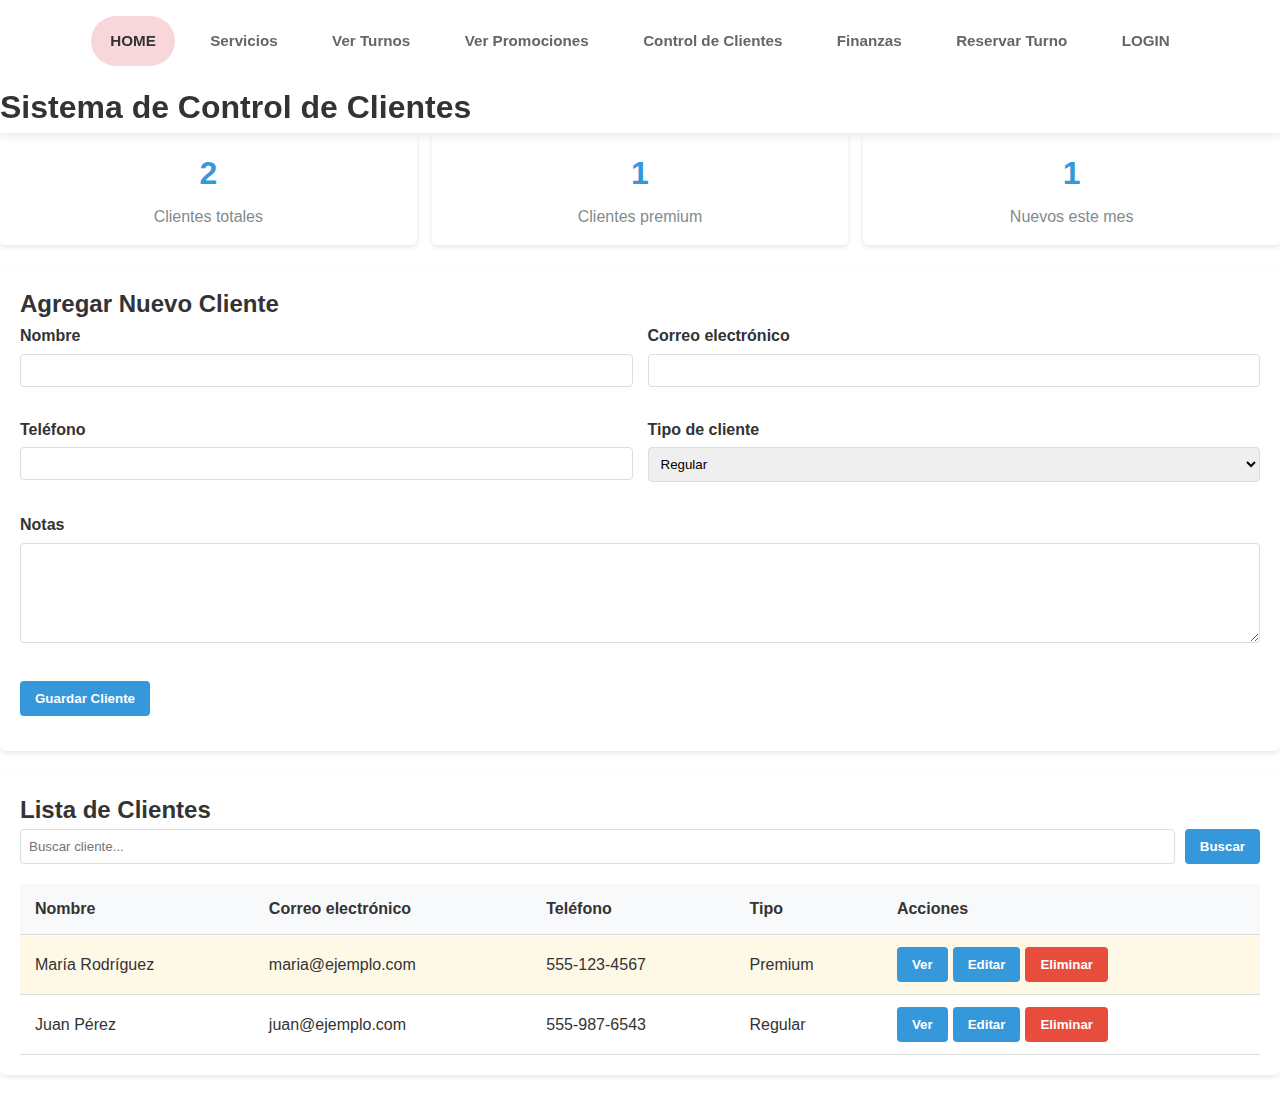
<file: clientes.html>
<!DOCTYPE html>
<html lang="es">
<head>
    <meta charset="UTF-8">
    <meta name="viewport" content="width=device-width, initial-scale=1.0">
    <title>Control de Clientes</title>
    <link rel="stylesheet" href="clientes.css">

</head>
<body>
    <div id="notification"></div>
    <header>
        <div class="container">
            <nav>
                <ul>
                    <li><a href="index.html" class="active">HOME</a></li>
                    <li><a href="servicios.html">Servicios</a></li>
                    <li><a href="adminturno.html">Ver Turnos</a></li>
                    <li><a href="promocion.html">Ver Promociones</a></li>
                    <li><a href="clientes.html">Control de Clientes</a></li>
                    <li><a href="finanzas.html">Finanzas</a></li>
                    <li><a href="turnos.html">Reservar Turno</a></li>
                    <li><a href="estetica/index.html">LOGIN</a></li>
                </ul>
            </nav>
            <h1>Sistema de Control de Clientes</h1>
        </div>
    </header>
    
    <div class="container">
        <div class="stats">
            <div class="stat-card">
                <h3 id="total-clients">2</h3>
                <p>Clientes totales</p>
            </div>
            <div class="stat-card">
                <h3 id="premium-clients">1</h3>
                <p>Clientes premium</p>
            </div>
            <div class="stat-card">
                <h3 id="this-month">1</h3>
                <p>Nuevos este mes</p>
            </div>
        </div>
        
        <div class="card">
            <h2>Agregar Nuevo Cliente</h2>
            <form id="client-form">
                <div class="form-group">
                    <label for="name">Nombre</label>
                    <input type="text" id="name" required>
                </div>
                <div class="form-group">
                    <label for="email">Correo electrónico</label>
                    <input type="email" id="email" required>
                </div>
                <div class="form-group">
                    <label for="phone">Teléfono</label>
                    <input type="tel" id="phone">
                </div>
                <div class="form-group">
                    <label for="type">Tipo de cliente</label>
                    <select id="type">
                        <option value="regular">Regular</option>
                        <option value="premium">Premium</option>
                    </select>
                </div>
                <div class="form-group full-width">
                    <label for="notes">Notas</label>
                    <textarea id="notes"></textarea>
                </div>
                <div class="form-group">
                    <button type="submit">Guardar Cliente</button>
                </div>
            </form>
        </div>
        
        <div class="card">
            <h2>Lista de Clientes</h2>
            <div class="search-bar">
                <input type="text" id="search" placeholder="Buscar cliente...">
                <button id="search-btn">Buscar</button>
            </div>
            <table>
                <thead>
                    <tr>
                        <th>Nombre</th>
                        <th>Correo electrónico</th>
                        <th>Teléfono</th>
                        <th>Tipo</th>
                        <th>Acciones</th>
                    </tr>
                </thead>
                <tbody id="client-list">
                    <tr class="premium-client">
                        <td>María Rodríguez</td>
                        <td>maria@ejemplo.com</td>
                        <td>555-123-4567</td>
                        <td>Premium</td>
                        <td class="actions">
                            <button class="btn-view">Ver</button>
                            <button class="btn-edit">Editar</button>
                            <button class="btn-danger">Eliminar</button>
                        </td>
                    </tr>
                    <tr>
                        <td>Juan Pérez</td>
                        <td>juan@ejemplo.com</td>
                        <td>555-987-6543</td>
                        <td>Regular</td>
                        <td class="actions">
                            <button class="btn-view">Ver</button>
                            <button class="btn-edit">Editar</button>
                            <button class="btn-danger">Eliminar</button>
                        </td>
                    </tr>
                </tbody>
            </table>
        </div>
    </div>

    <script>
        // Evento para agregar un nuevo cliente
        document.getElementById('client-form').addEventListener('submit', function(e) {
            e.preventDefault();
            
            // Obtener valores del formulario
            const name = document.getElementById('name').value;
            const email = document.getElementById('email').value;
            const phone = document.getElementById('phone').value;
            const type = document.getElementById('type').value;
            
            // Crear nueva fila en la tabla
            const clientList = document.getElementById('client-list');
            const newRow = document.createElement('tr');
            
            if (type === 'premium') {
                newRow.classList.add('premium-client');
            }
            
            newRow.innerHTML = `
                <td>${name}</td>
                <td>${email}</td>
                <td>${phone}</td>
                <td>${type}</td>
                <td class="actions">
                    <button class="btn-view">Ver</button>
                    <button class="btn-edit">Editar</button>
                    <button class="btn-danger">Eliminar</button>
                </td>
            `;
            
            clientList.appendChild(newRow);
            
            // Actualizar estadísticas
            const totalClients = document.getElementById('total-clients');
            totalClients.textContent = parseInt(totalClients.textContent) + 1;
            
            if (type === 'premium') {
                const premiumClients = document.getElementById('premium-clients');
                premiumClients.textContent = parseInt(premiumClients.textContent) + 1;
            }
            
            const thisMonth = document.getElementById('this-month');
            thisMonth.textContent = parseInt(thisMonth.textContent) + 1;
            
            // Mostrar notificación
            showNotification('Cliente agregado con éxito');
            
            // Limpiar formulario
            this.reset();
        });
        
        // Función para eliminar clientes
        document.addEventListener('click', function(e) {
            if (e.target.classList.contains('btn-danger')) {
                const row = e.target.closest('tr');
                const type = row.cells[3].textContent;
                
                // Actualizar estadísticas
                const totalClients = document.getElementById('total-clients');
                totalClients.textContent = parseInt(totalClients.textContent) - 1;
                
                if (type === 'Premium') {
                    const premiumClients = document.getElementById('premium-clients');
                    premiumClients.textContent = parseInt(premiumClients.textContent) - 1;
                }
                
                // Eliminar fila
                row.remove();
                
                showNotification('Cliente eliminado con éxito');
            }
        });
        
        // Función para buscar clientes
        document.getElementById('search-btn').addEventListener('click', function() {
            const searchTerm = document.getElementById('search').value.toLowerCase();
            const rows = document.getElementById('client-list').getElementsByTagName('tr');
            
            for (let i = 0; i < rows.length; i++) {
                const name = rows[i].cells[0].textContent.toLowerCase();
                const email = rows[i].cells[1].textContent.toLowerCase();
                
                if (name.includes(searchTerm) || email.includes(searchTerm)) {
                    rows[i].style.display = '';
                } else {
                    rows[i].style.display = 'none';
                }
            }
        });
        
        // Mostrar notificación
        function showNotification(message) {
            const notification = document.getElementById('notification');
            notification.textContent = message;
            notification.style.display = 'block';
            
            setTimeout(function() {
                notification.style.display = 'none';
            }, 3000);
        }
        
        // Ver detalles del cliente
        document.addEventListener('click', function(e) {
            if (e.target.classList.contains('btn-view')) {
                const row = e.target.closest('tr');
                const name = row.cells[0].textContent;
                alert(`Detalles del cliente: ${name}\n\nAquí se mostrarían todos los detalles del cliente seleccionado.`);
            }
        });
        
        // Editar cliente
        document.addEventListener('click', function(e) {
            if (e.target.classList.contains('btn-edit')) {
                const row = e.target.closest('tr');
                const name = row.cells[0].textContent;
                const email = row.cells[1].textContent;
                const phone = row.cells[2].textContent;
                const type = row.cells[3].textContent.toLowerCase();
                
                // Rellenar formulario con datos del cliente
                document.getElementById('name').value = name;
                document.getElementById('email').value = email;
                document.getElementById('phone').value = phone;
                document.getElementById('type').value = type;
                
                // Eliminar cliente actual
                row.remove();
                
                // Actualizar estadísticas
                const totalClients = document.getElementById('total-clients');
                totalClients.textContent = parseInt(totalClients.textContent) - 1;
                
                if (type === 'premium') {
                    const premiumClients = document.getElementById('premium-clients');
                    premiumClients.textContent = parseInt(premiumClients.textContent) - 1;
                }
                
                showNotification('Editando cliente...');
            }
        });
    </script>
</body>
</html>
</file>
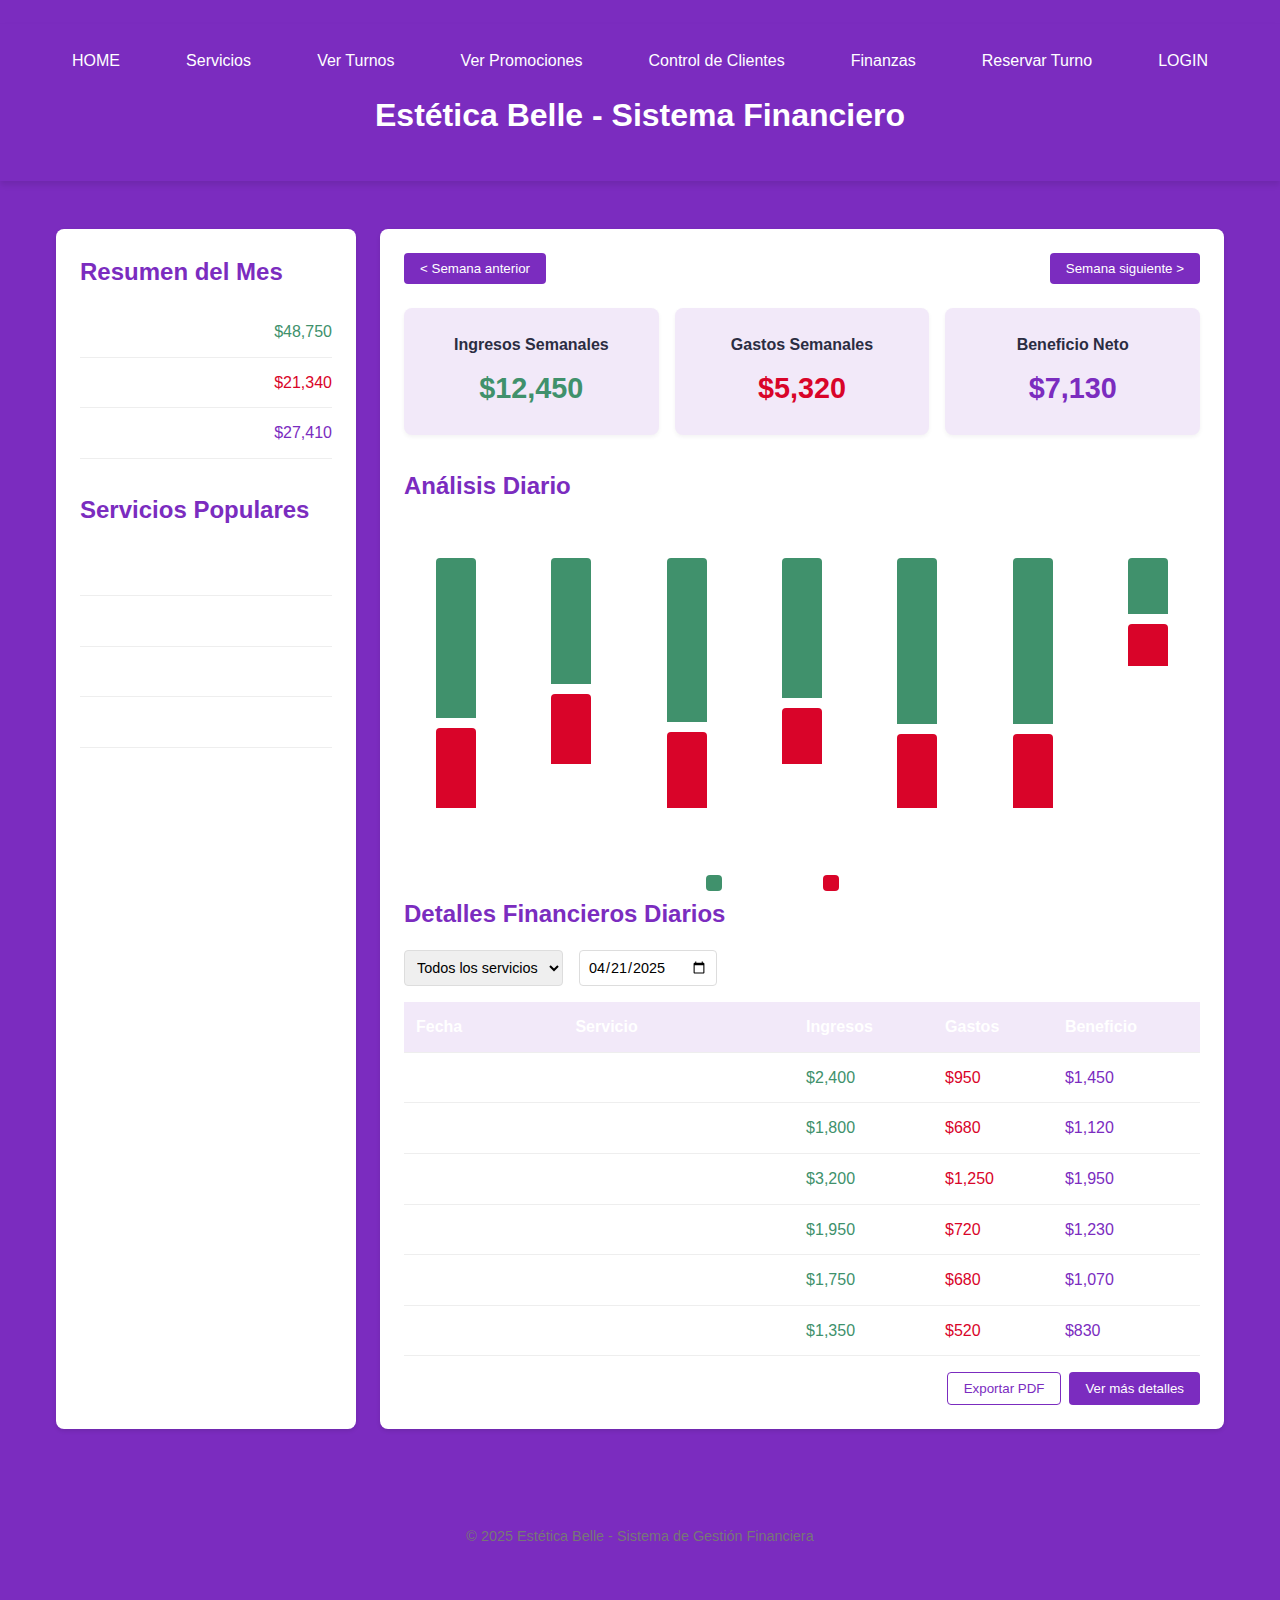
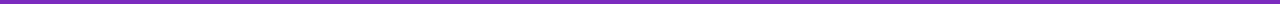
<file: finanzas.html>
<!DOCTYPE html>
<html lang="es">
<head>
    <meta charset="UTF-8">
    <meta name="viewport" content="width=device-width, initial-scale=1.0">
    <title>Sistema Financiero - Estética Belle</title>
    <link rel="stylesheet" href="finanzas.css">
</head>
<body>
    <header>
        <header>
            <nav>
                <ul>
                    <li><a href="index.html" class="active">HOME</a></li>
                    <li><a href="servicios.html">Servicios</a></li>
                    <li><a href="adminturno.html">Ver Turnos</a></li>
                    <li><a href="promocion.html">Ver Promociones</a></li>
                    <li><a href="clientes.html">Control de Clientes</a></li>
                    <li><a href="finanzas.html">Finanzas</a></li>
                    <li><a href="turnos.html">Reservar Turno</a></li>
                    <li><a href="estetica/index.html">LOGIN</a></li>
                </ul>
            </nav>
        <div class="container">
            <h1>Estética Belle - Sistema Financiero</h1>
        </div>
    </header>
    
    <div class="container">
        <div class="dashboard">
            <div class="sidebar">
                <h2>Resumen del Mes</h2>
                <div class="service-item">
                    <span>Ingresos totales</span>
                    <span class="income">$48,750</span>
                </div>
                <div class="service-item">
                    <span>Gastos totales</span>
                    <span class="expense">$21,340</span>
                </div>
                <div class="service-item">
                    <span>Beneficio neto</span>
                    <span class="profit">$27,410</span>
                </div>
                
                <h2 style="margin-top: 2rem;">Servicios Populares</h2>
                <div class="services-list">
                    <div class="service-item">
                        <span>Tratamiento facial</span>
                        <span>32%</span>
                    </div>
                    <div class="service-item">
                        <span>Manicura</span>
                        <span>24%</span>
                    </div>
                    <div class="service-item">
                        <span>Masajes</span>
                        <span>18%</span>
                    </div>
                    <div class="service-item">
                        <span>Depilación</span>
                        <span>15%</span>
                    </div>
                    <div class="service-item">
                        <span>Otros</span>
                        <span>11%</span>
                    </div>
                </div>
            </div>
            
            <div class="main-content">
                <div class="date-selector">
                    <button class="btn">&lt; Semana anterior</button>
                    <span class="date-display">15 - 21 Abril, 2025</span>
                    <button class="btn">Semana siguiente &gt;</button>
                </div>
                
                <div class="summary-cards">
                    <div class="card">
                        <h3>Ingresos Semanales</h3>
                        <div class="amount income">$12,450</div>
                    </div>
                    <div class="card">
                        <h3>Gastos Semanales</h3>
                        <div class="amount expense">$5,320</div>
                    </div>
                    <div class="card">
                        <h3>Beneficio Neto</h3>
                        <div class="amount profit">$7,130</div>
                    </div>
                </div>
                
                <h2>Análisis Diario</h2>
                
                <div class="chart-container">
                    <div class="chart-bar">
                        <div class="day-bar">
                            <div class="bar-income" style="height: 60%"></div>
                            <div class="bar-expense" style="height: 30%"></div>
                            <div class="day-label">Lun</div>
                        </div>
                        <div class="day-bar">
                            <div class="bar-income" style="height: 45%"></div>
                            <div class="bar-expense" style="height: 25%"></div>
                            <div class="day-label">Mar</div>
                        </div>
                        <div class="day-bar">
                            <div class="bar-income" style="height: 75%"></div>
                            <div class="bar-expense" style="height: 35%"></div>
                            <div class="day-label">Mie</div>
                        </div>
                        <div class="day-bar">
                            <div class="bar-income" style="height: 50%"></div>
                            <div class="bar-expense" style="height: 20%"></div>
                            <div class="day-label">Jue</div>
                        </div>
                        <div class="day-bar">
                            <div class="bar-income" style="height: 90%"></div>
                            <div class="bar-expense" style="height: 40%"></div>
                            <div class="day-label">Vie</div>
                        </div>
                        <div class="day-bar">
                            <div class="bar-income" style="height: 100%"></div>
                            <div class="bar-expense" style="height: 45%"></div>
                            <div class="day-label">Sab</div>
                        </div>
                        <div class="day-bar">
                            <div class="bar-income" style="height: 20%"></div>
                            <div class="bar-expense" style="height: 15%"></div>
                            <div class="day-label">Dom</div>
                        </div>
                    </div>
                </div>
                
                <div class="chart-legend">
                    <div class="legend-item">
                        <div class="legend-color legend-income"></div>
                        <span>Ingresos</span>
                    </div>
                    <div class="legend-item">
                        <div class="legend-color legend-expense"></div>
                        <span>Gastos</span>
                    </div>
                </div>
                
                <h2>Detalles Financieros Diarios</h2>
                
                <div class="filter-controls">
                    <select>
                        <option>Todos los servicios</option>
                        <option>Tratamiento facial</option>
                        <option>Manicura</option>
                        <option>Masajes</option>
                        <option>Depilación</option>
                    </select>
                    <input type="date" value="2025-04-21">
                </div>
                
                <table class="financial-table">
                    <thead>
                        <tr>
                            <th>Fecha</th>
                            <th>Servicio</th>
                            <th>Ingresos</th>
                            <th>Gastos</th>
                            <th>Beneficio</th>
                        </tr>
                    </thead>
                    <tbody>
                        <tr>
                            <td>21/04/2025</td>
                            <td>Tratamiento facial</td>
                            <td class="income">$2,400</td>
                            <td class="expense">$950</td>
                            <td class="profit">$1,450</td>
                        </tr>
                        <tr>
                            <td>20/04/2025</td>
                            <td>Manicura</td>
                            <td class="income">$1,800</td>
                            <td class="expense">$680</td>
                            <td class="profit">$1,120</td>
                        </tr>
                        <tr>
                            <td>20/04/2025</td>
                            <td>Masajes</td>
                            <td class="income">$3,200</td>
                            <td class="expense">$1,250</td>
                            <td class="profit">$1,950</td>
                        </tr>
                        <tr>
                            <td>19/04/2025</td>
                            <td>Depilación</td>
                            <td class="income">$1,950</td>
                            <td class="expense">$720</td>
                            <td class="profit">$1,230</td>
                        </tr>
                        <tr>
                            <td>19/04/2025</td>
                            <td>Tratamiento facial</td>
                            <td class="income">$1,750</td>
                            <td class="expense">$680</td>
                            <td class="profit">$1,070</td>
                        </tr>
                        <tr>
                            <td>18/04/2025</td>
                            <td>Masajes</td>
                            <td class="income">$1,350</td>
                            <td class="expense">$520</td>
                            <td class="profit">$830</td>
                        </tr>
                    </tbody>
                </table>
                
                <div class="action-buttons">
                    <button class="btn btn-outline">Exportar PDF</button>
                    <button class="btn">Ver más detalles</button>
                </div>
            </div>
        </div>
    </div>
    
    <footer>
        <div class="container">
            <p>© 2025 Estética Belle - Sistema de Gestión Financiera</p>
        </div>
    </footer>
</body>
</html>
</file>
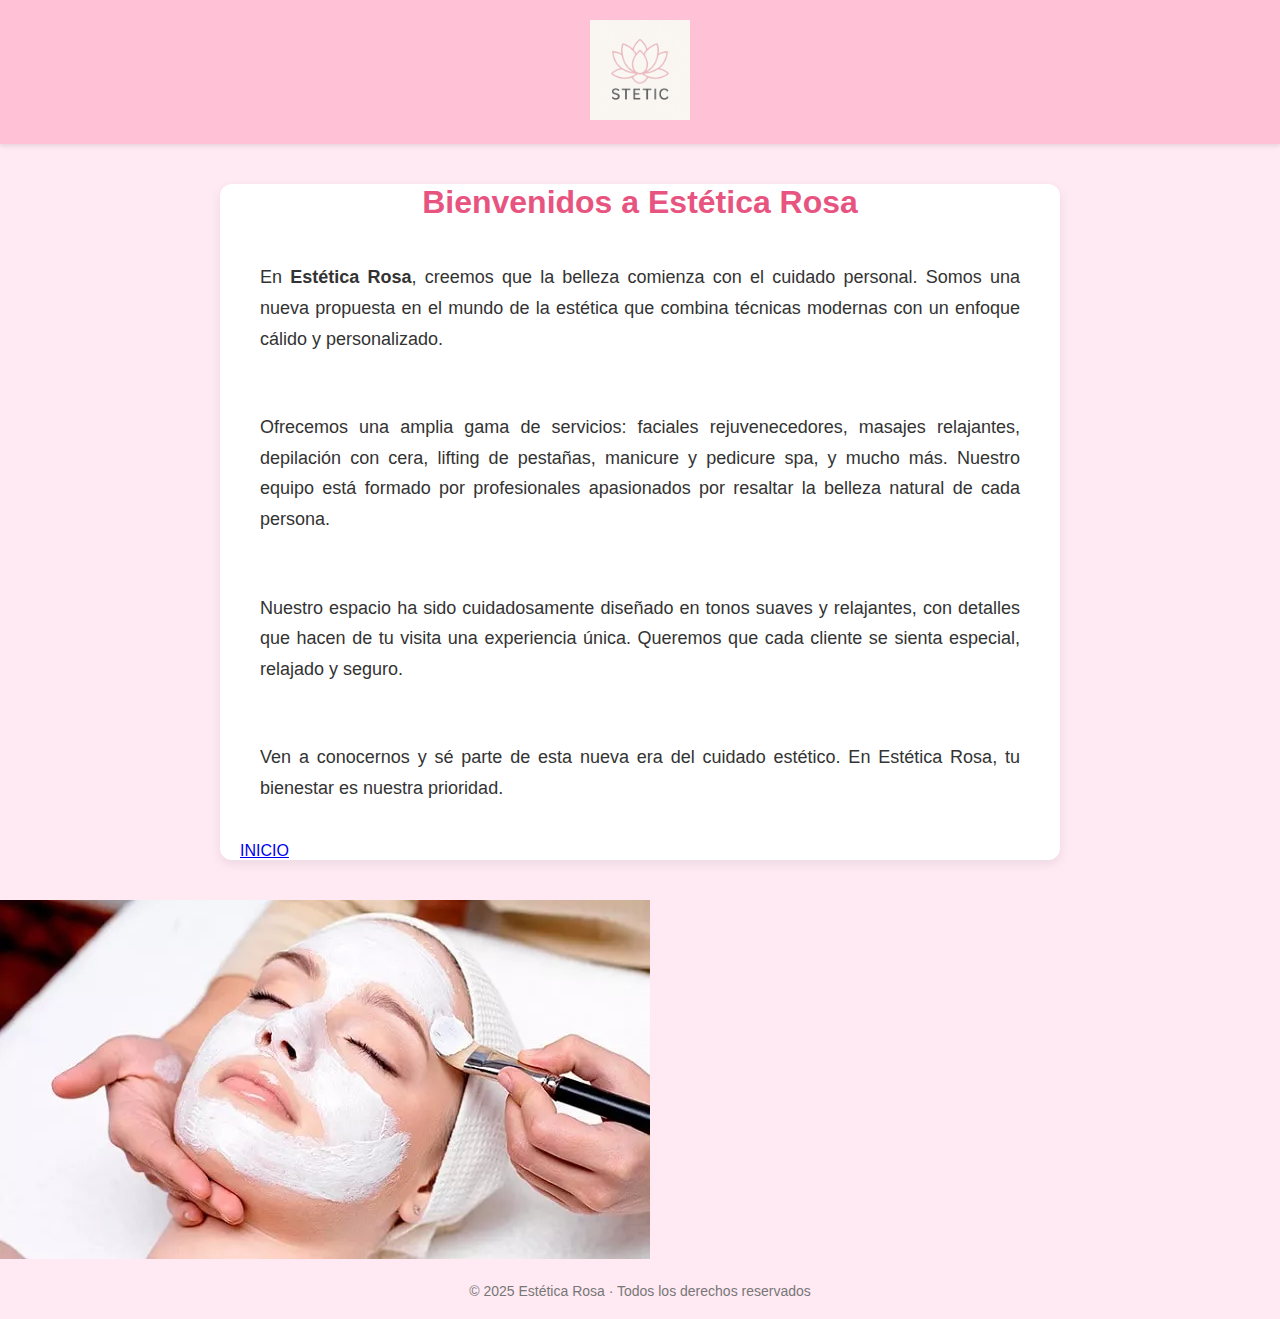
<file: main.html>
<!DOCTYPE html>
<html lang="es">
<head>
  <meta charset="UTF-8">
  <meta name="viewport" content="width=device-width, initial-scale=1.0">
  <title>Estética Rosa</title>
  <link rel="icon" href="logo.png" type="image/png">
  <style>
    body {
      margin: 0;
      font-family: 'Segoe UI', sans-serif;
      background-color: #ffeaf3;
      color: #333;
    }

    header {
      background-color: #ffc1d6;
      padding: 20px;
      text-align: center;
      box-shadow: 0 2px 4px rgba(0,0,0,0.1);
    }

    header img {
      width: 100px;
      height: auto;
    }

    .content {
      max-width: 800px;
      margin: 40px auto;
      padding: 0 20px;
      background-color: #fff;
      border-radius: 12px;
      box-shadow: 0 4px 12px rgba(0,0,0,0.08);
    }

    .content h1 {
      text-align: center;
      color: #e75480;
      margin-top: 30px;
    }

    .content p {
      line-height: 1.7;
      font-size: 18px;
      padding: 20px;
      text-align: justify;
    }

    footer {
      text-align: center;
      padding: 20px;
      color: #777;
      font-size: 14px;
    }
  </style>
</head>
<body>

  <header>
    <img src="logo.png" alt="Logo de la estética">
  </header>

  <div class="content">
    <h1>Bienvenidos a Estética Rosa</h1>
    <p>
      En <strong>Estética Rosa</strong>, creemos que la belleza comienza con el cuidado personal. Somos una nueva propuesta en el mundo de la estética que combina técnicas modernas con un enfoque cálido y personalizado.
    </p>
    <p>
      Ofrecemos una amplia gama de servicios: faciales rejuvenecedores, masajes relajantes, depilación con cera, lifting de pestañas, manicure y pedicure spa, y mucho más. Nuestro equipo está formado por profesionales apasionados por resaltar la belleza natural de cada persona.
    </p>
    <p>
      Nuestro espacio ha sido cuidadosamente diseñado en tonos suaves y relajantes, con detalles que hacen de tu visita una experiencia única. Queremos que cada cliente se sienta especial, relajado y seguro.
    </p>
    <p>
      Ven a conocernos y sé parte de esta nueva era del cuidado estético. En Estética Rosa, tu bienestar es nuestra prioridad.
    </p>

    <a href="../index.html">INICIO</a>
  </div>


    
  <img src="facial.webp" alt="Logo de la estética">

  <footer>
    © 2025 Estética Rosa · Todos los derechos reservados
  </footer>

</body>
</html>
</file>
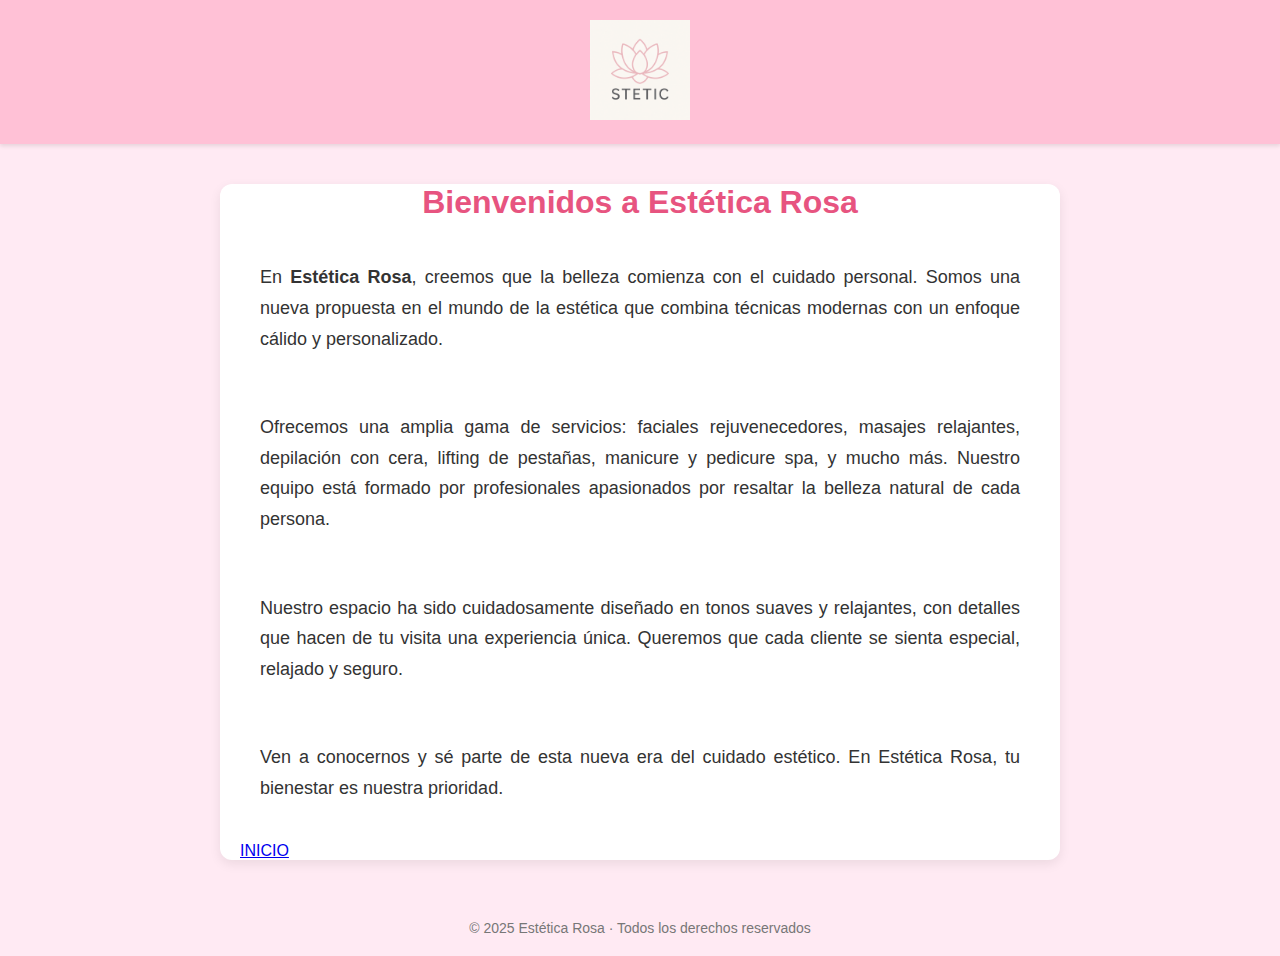
<file: estetica/main.html>
<!DOCTYPE html>
<html lang="es">
<head>
  <meta charset="UTF-8">
  <meta name="viewport" content="width=device-width, initial-scale=1.0">
  <title>Estética Rosa</title>
  <link rel="icon" href="logo.png" type="image/png">
  <style>
    body {
      margin: 0;
      font-family: 'Segoe UI', sans-serif;
      background-color: #ffeaf3;
      color: #333;
    }

    header {
      background-color: #ffc1d6;
      padding: 20px;
      text-align: center;
      box-shadow: 0 2px 4px rgba(0,0,0,0.1);
    }

    header img {
      width: 100px;
      height: auto;
    }

    .content {
      max-width: 800px;
      margin: 40px auto;
      padding: 0 20px;
      background-color: #fff;
      border-radius: 12px;
      box-shadow: 0 4px 12px rgba(0,0,0,0.08);
    }

    .content h1 {
      text-align: center;
      color: #e75480;
      margin-top: 30px;
    }

    .content p {
      line-height: 1.7;
      font-size: 18px;
      padding: 20px;
      text-align: justify;
    }

    footer {
      text-align: center;
      padding: 20px;
      color: #777;
      font-size: 14px;
    }
  </style>
</head>
<body>

  <header>
    <img src="logo.png" alt="Logo de la estética">
  </header>

  <div class="content">
    <h1>Bienvenidos a Estética Rosa</h1>
    <p>
      En <strong>Estética Rosa</strong>, creemos que la belleza comienza con el cuidado personal. Somos una nueva propuesta en el mundo de la estética que combina técnicas modernas con un enfoque cálido y personalizado.
    </p>
    <p>
      Ofrecemos una amplia gama de servicios: faciales rejuvenecedores, masajes relajantes, depilación con cera, lifting de pestañas, manicure y pedicure spa, y mucho más. Nuestro equipo está formado por profesionales apasionados por resaltar la belleza natural de cada persona.
    </p>
    <p>
      Nuestro espacio ha sido cuidadosamente diseñado en tonos suaves y relajantes, con detalles que hacen de tu visita una experiencia única. Queremos que cada cliente se sienta especial, relajado y seguro.
    </p>
    <p>
      Ven a conocernos y sé parte de esta nueva era del cuidado estético. En Estética Rosa, tu bienestar es nuestra prioridad.
    </p>

    <a href="../index.html">INICIO</a>
  </div>

  <footer>
    © 2025 Estética Rosa · Todos los derechos reservados
  </footer>

</body>
</html>
</file>
<file: clientes.css>
:root {
    --rosa-pastel: #f8d7db;
    --verde-menta: #d0f0c0;
    --celeste-claro: #c5e3f6;
    --lila-suave: #e0d0f0;
    --blanco: #ffffff;
    --gris-claro: #f5f5f5;
    --gris-medio: #d9d9d9;
    --gris-oscuro: #666666;
    --texto-oscuro: #333333;
}

* {
    margin: 0;
    padding: 0;
    box-sizing: border-box;
    font-family: 'Montserrat', 'Segoe UI', Tahoma, sans-serif;
}

body {
    background-color: var(--blanco);
    color: var(--texto-oscuro);
    line-height: 1.6;
}

/* Barra de navegación */
header {
    background-color: var(--blanco);
    box-shadow: 0 2px 10px rgba(0, 0, 0, 0.1);
    position: sticky;
    top: 0;
    z-index: 100;
}

nav {
    max-width: 1200px;
    margin: 0 auto;
    padding: 1rem;
}

nav ul {
    display: flex;
    justify-content: center;
    flex-wrap: wrap;
    list-style: none;
}

nav ul li {
    margin: 0 0.5rem;
}

nav ul li a {
    color: var(--gris-oscuro);
    text-decoration: none;
    padding: 0.8rem 1.2rem;
    border-radius: 30px;
    font-weight: 600;
    font-size: 0.95rem;
    transition: all 0.3s ease;
    display: block;
}

nav ul li a:hover {
    background-color: var(--lila-suave);
    color: var(--texto-oscuro);
    transform: translateY(-3px);
}

nav ul li a.active {
    background-color: var(--rosa-pastel);
    color: var(--texto-oscuro);
}

h1 {
    margin: 0;
}
.card {
    background-color: white;
    border-radius: 5px;
    box-shadow: 0 2px 5px rgba(0,0,0,0.1);
    padding: 20px;
    margin-bottom: 20px;
}
form {
    display: grid;
    grid-template-columns: 1fr 1fr;
    gap: 15px;
}
.form-group {
    margin-bottom: 15px;
}
label {
    display: block;
    margin-bottom: 5px;
    font-weight: 600;
}
input, select, textarea {
    width: 100%;
    padding: 8px;
    border: 1px solid #ddd;
    border-radius: 4px;
    box-sizing: border-box;
}
textarea {
    resize: vertical;
    min-height: 100px;
}
.form-group.full-width {
    grid-column: span 2;
}
button {
    background-color: #3498db;
    color: white;
    border: none;
    padding: 10px 15px;
    border-radius: 4px;
    cursor: pointer;
    font-weight: 600;
    transition: background-color 0.3s;
}
button:hover {
    background-color: #2980b9;
}
.btn-danger {
    background-color: #e74c3c;
}
.btn-danger:hover {
    background-color: #c0392b;
}
table {
    width: 100%;
    border-collapse: collapse;
    margin-top: 20px;
}
th, td {
    padding: 12px 15px;
    text-align: left;
    border-bottom: 1px solid #ddd;
}
th {
    background-color: #f8f9fa;
    font-weight: 600;
}
tr:hover {
    background-color: #f5f5f5;
}
.actions {
    display: flex;
    gap: 5px;
}
.search-bar {
    margin-bottom: 20px;
    display: flex;
    gap: 10px;
}
.search-bar input {
    flex: 1;
}
.stats {
    display: grid;
    grid-template-columns: repeat(3, 1fr);
    gap: 15px;
    margin-bottom: 20px;
}
.stat-card {
    background-color: white;
    border-radius: 5px;
    box-shadow: 0 2px 5px rgba(0,0,0,0.1);
    padding: 15px;
    text-align: center;
}
.stat-card h3 {
    margin: 0;
    font-size: 2rem;
    color: #3498db;
}
.stat-card p {
    margin: 5px 0 0;
    color: #7f8c8d;
}
.premium-client {
    background-color: #fef9e7;
}
#notification {
    position: fixed;
    top: 20px;
    right: 20px;
    padding: 15px;
    background-color: #2ecc71;
    color: white;
    border-radius: 5px;
    box-shadow: 0 2px 10px rgba(0,0,0,0.1);
    display: none;
}
@media (max-width: 768px) {
    form {
        grid-template-columns: 1fr;
    }
    .form-group.full-width {
        grid-column: span 1;
    }
    .stats {
        grid-template-columns: 1fr;
    }
}
</file>
<file: finanzas.css>
:root {
    --primary: #7b2cbf;
    --primary-light: #9d4edd;
    --secondary: #f2e9f9;
    --accent: #ff758f;
    --dark: #2b2d42;
    --light: #f8f9fa;
    --success: #40916c;
    --danger: #d90429;
}

* {
    margin: 0;
    padding: 0;
    box-sizing: border-box;
    font-family: 'Segoe UI', Tahoma, Geneva, Verdana, sans-serif;
}

body {
    background-color: #f5f5f5;
    color: var(--dark-color);
    line-height: 1.6;
}

.container {
    max-width: 1200px;
    margin: 0 auto;
    padding: 1rem;
}
nav {
    max-width: 1200px;
    margin: 0 auto;
    padding: 0 1rem;
}

nav ul {
    display: flex;
    list-style: none;
    justify-content: space-between;
    align-items: center;
}

nav ul li a {
    color: white;
    text-decoration: none;
    padding: 0.5rem 1rem;
    border-radius: 4px;
    transition: all 0.3s ease;
}

nav ul li a:hover {
    background-color: rgba(255, 255, 255, 0.2);
}
header {
    background-color: var(--primary);
    color: white;
    padding: 1.5rem 0;
    box-shadow: 0 4px 6px rgba(0, 0, 0, 0.1);
}

h1 {
    font-size: 2rem;
    font-weight: 600;
    text-align: center;
}

h2 {
    font-size: 1.5rem;
    margin-bottom: 1rem;
    color: var(--primary);
}

.dashboard {
    display: grid;
    grid-template-columns: 1fr;
    gap: 1.5rem;
    margin-top: 2rem;
}

@media (min-width: 768px) {
    .dashboard {
        grid-template-columns: 300px 1fr;
    }
}

.sidebar {
    background-color: white;
    border-radius: 8px;
    padding: 1.5rem;
    box-shadow: 0 2px 4px rgba(0, 0, 0, 0.1);
}

.main-content {
    background-color: white;
    border-radius: 8px;
    padding: 1.5rem;
    box-shadow: 0 2px 4px rgba(0, 0, 0, 0.1);
}

.summary-cards {
    display: grid;
    grid-template-columns: repeat(auto-fit, minmax(200px, 1fr));
    gap: 1rem;
    margin-bottom: 2rem;
}

.card {
    background-color: var(--secondary);
    padding: 1.5rem;
    border-radius: 8px;
    text-align: center;
    box-shadow: 0 2px 4px rgba(0, 0, 0, 0.05);
    transition: transform 0.3s ease;
}

.card:hover {
    transform: translateY(-5px);
}

.card h3 {
    font-size: 1rem;
    margin-bottom: 0.5rem;
    color: var(--dark);
}

.card .amount {
    font-size: 1.8rem;
    font-weight: 700;
}

.income {
    color: var(--success);
}

.expense {
    color: var(--danger);
}

.profit {
    color: var(--primary);
}

.services-list {
    margin-top: 1rem;
}

.service-item {
    display: flex;
    justify-content: space-between;
    padding: 0.75rem 0;
    border-bottom: 1px solid #eee;
}

.service-item:last-child {
    border-bottom: none;
}

.financial-table {
    width: 100%;
    border-collapse: collapse;
    margin-top: 1rem;
}

.financial-table th, 
.financial-table td {
    padding: 0.75rem;
    text-align: left;
    border-bottom: 1px solid #eee;
}

.financial-table th {
    background-color: var(--secondary);
    font-weight: 600;
}

.financial-table tr:hover {
    background-color: #f9f9f9;
}

.date-selector {
    display: flex;
    justify-content: space-between;
    align-items: center;
    margin-bottom: 1.5rem;
}

.btn {
    background-color: var(--primary);
    color: white;
    border: none;
    padding: 0.5rem 1rem;
    border-radius: 4px;
    cursor: pointer;
    transition: background-color 0.3s ease;
}

.btn:hover {
    background-color: var(--primary-light);
}

.date-display {
    font-size: 1.2rem;
    font-weight: 500;
}

.chart-container {
    height: 300px;
    margin: 2rem 0;
    position: relative;
}

.chart-bar {
    display: flex;
    height: 100%;
    align-items: flex-end;
    gap: 12px;
    padding-top: 20px;
}

.day-bar {
    flex: 1;
    display: flex;
    flex-direction: column;
    align-items: center;
    height: 100%;
    position: relative;
}

.bar-income, .bar-expense {
    width: 40px;
    border-radius: 4px 4px 0 0;
    transition: height 0.5s ease;
}

.bar-income {
    background-color: var(--success);
    height: 70%;
    z-index: 2;
}

.bar-expense {
    background-color: var(--danger);
    height: 40%;
    margin-top: 10px;
}

.day-label {
    margin-top: 8px;
    font-size: 0.85rem;
    font-weight: 500;
}

.chart-legend {
    display: flex;
    justify-content: center;
    gap: 2rem;
    margin-top: 1rem;
}

.legend-item {
    display: flex;
    align-items: center;
    gap: 0.5rem;
}

.legend-color {
    width: 16px;
    height: 16px;
    border-radius: 4px;
}

.legend-income {
    background-color: var(--success);
}

.legend-expense {
    background-color: var(--danger);
}

.filter-controls {
    display: flex;
    gap: 1rem;
    margin-bottom: 1rem;
}

select, input {
    padding: 0.5rem;
    border: 1px solid #ddd;
    border-radius: 4px;
    font-size: 0.9rem;
}

.action-buttons {
    display: flex;
    gap: 0.5rem;
    justify-content: flex-end;
    margin-top: 1rem;
}

.btn-outline {
    background-color: transparent;
    color: var(--primary);
    border: 1px solid var(--primary);
}

.btn-outline:hover {
    background-color: var(--secondary);
}

footer {
    text-align: center;
    margin-top: 3rem;
    padding: 1rem;
    color: #777;
    font-size: 0.9rem;
}
</file>
